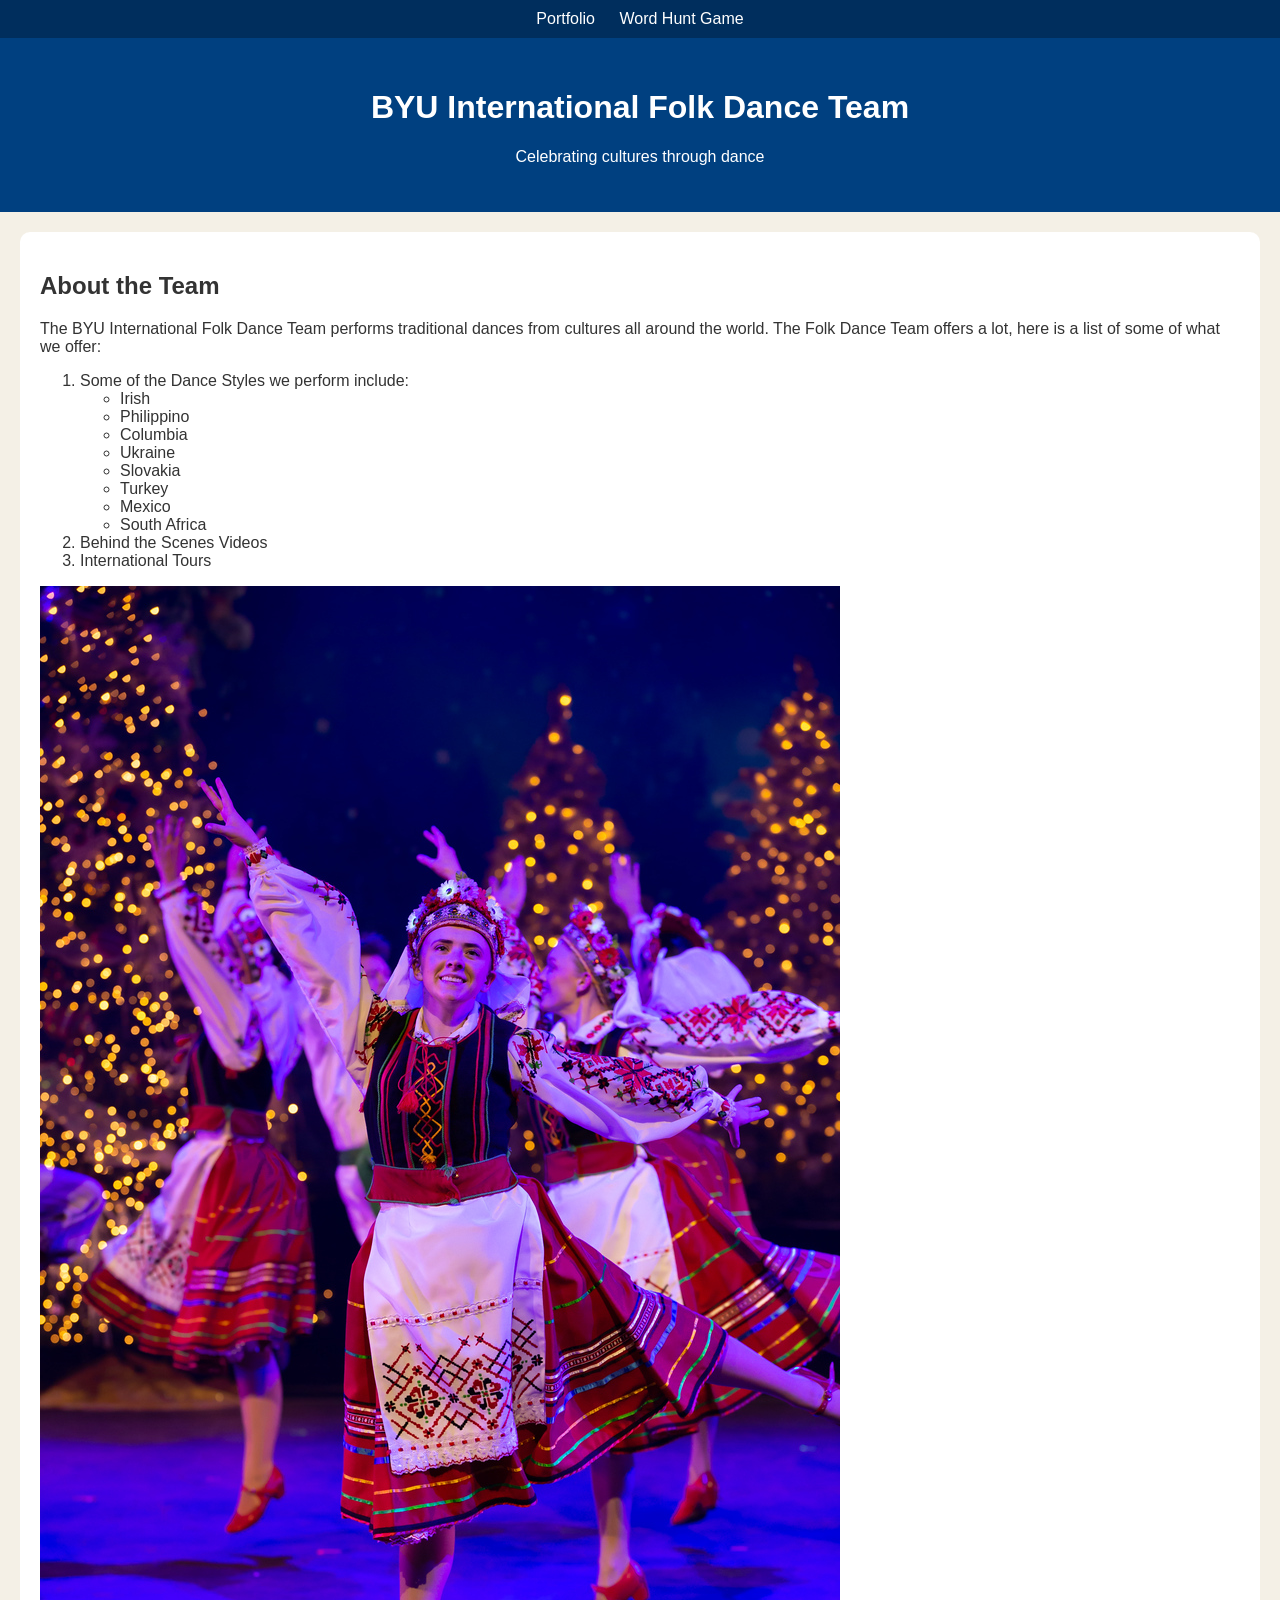
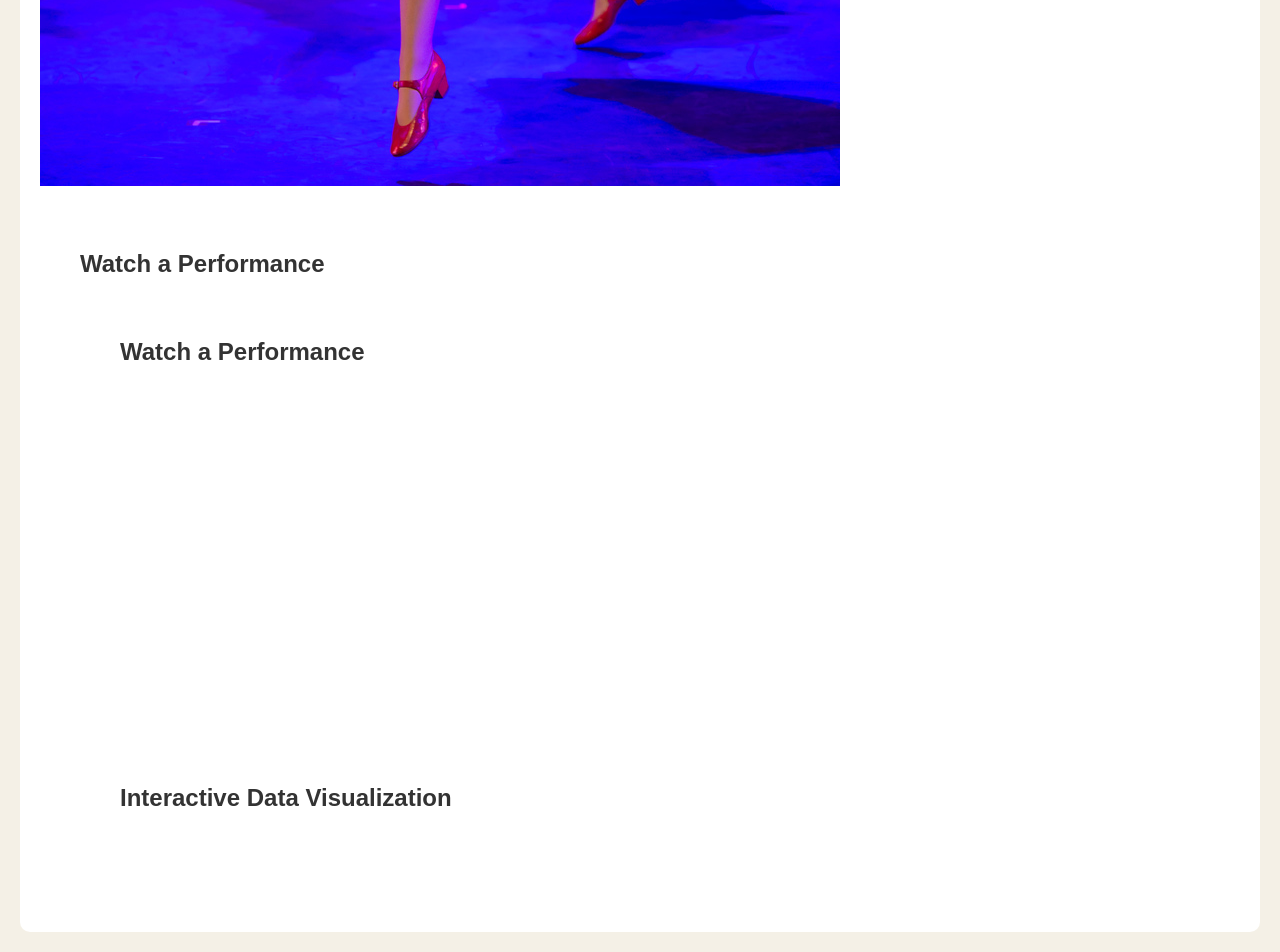
<file: scratch.html>
<!DOCTYPE html>
<html lang="en">
<head>
  <meta charset="UTF-8">
  <title>BYU Folk Dance Team</title>
  <link rel="stylesheet" href="scratch.css">
</head>

<body>

  <!-- NAVIGATION (on-page anchor) -->
  <div class="nav">
  <a href="index.html">Portfolio</a>
  <a href="wordhunt.html">Word Hunt Game</a>
</div>

  <!-- HEADER -->
  <div class="header">
    <h1>BYU International Folk Dance Team</h1>
    <p>Celebrating cultures through dance</p>
  </div>

  <!-- ABOUT SECTION -->
  <div class="section" id="about">
    <h2>About the Team</h2>
    <p>
      The BYU International Folk Dance Team performs traditional dances from cultures all around the world. The Folk Dance Team offers a lot, here is a list of some of what we offer:
    </p>

    <!-- ORDERED LIST with UNORDERED inside -->
    <ol>
      <li>Some of the Dance Styles we perform include:
        <ul>
          <li>Irish</li>
          <li>Philippino</li>
          <li>Columbia</li>
          <li>Ukraine</li>
          <li>Slovakia</li>
          <li>Turkey</li>
          <li>Mexico</li>
          <li>South Africa</li>
        </ul>
      </li>
      <li>Behind the Scenes Videos</li>
      <li>International Tours</li>
    </ol>

    <!-- IMAGE (not Bootstrap) -->
    <img src="assets/img/portfolio/caw2024.JPG"
  </div>

  <!-- MEDIA SECTION -->
  <div class="section" id="media">
    <h2>Watch a Performance</h2>

    <!-- YOUTUBE EMBED -->
    <div class="section" id="media">
  <h2>Watch a Performance</h2>

  <div class="video-container">
    <iframe width="560" height="315"
      src="https://www.youtube.com/embed/c6TqKipu2go"
      title="BYU Folk Dance Performance"
      frameborder="0"
      allow="accelerometer; autoplay; clipboard-write; encrypted-media; gyroscope; picture-in-picture"
      allowfullscreen>
    </iframe>
  </div>
</div>

  <!-- TABLEAU SECTION -->
  <div class="section" id="data">
    <h2>Interactive Data Visualization</h2>

    <!-- TABLEAU EMBED -->
    <div class='tableauPlaceholder' id='viz1776796127838' style='position: relative'><noscript><a href='#'><img alt='Global Map of Culture Types ' src='https:&#47;&#47;public.tableau.com&#47;static&#47;images&#47;W9&#47;W9MY63X4X&#47;1_rss.png' style='border: none' /></a></noscript><object class='tableauViz'  style='display:none;'><param name='host_url' value='https%3A%2F%2Fpublic.tableau.com%2F' /> <param name='embed_code_version' value='3' /> <param name='path' value='shared&#47;W9MY63X4X' /> <param name='toolbar' value='yes' /><param name='static_image' value='https:&#47;&#47;public.tableau.com&#47;static&#47;images&#47;W9&#47;W9MY63X4X&#47;1.png' /> <param name='animate_transition' value='yes' /><param name='display_static_image' value='yes' /><param name='display_spinner' value='yes' /><param name='display_overlay' value='yes' /><param name='display_count' value='yes' /><param name='language' value='en-US' /></object></div>                <script type='text/javascript'>                    var divElement = document.getElementById('viz1776796127838');                    var vizElement = divElement.getElementsByTagName('object')[0];                    vizElement.style.width='100%';vizElement.style.height=(divElement.offsetWidth*0.75)+'px';                    var scriptElement = document.createElement('script');                    scriptElement.src = 'https://public.tableau.com/javascripts/api/viz_v1.js';                    vizElement.parentNode.insertBefore(scriptElement, vizElement);                </script>

    <script type='text/javascript'>
      var divElement = document.getElementById('viz168');
      var vizElement = divElement.getElementsByTagName('object')[0];
      var scriptElement = document.createElement('script');
      scriptElement.src = 'https://public.tableau.com/javascripts/api/viz_v1.js';
      vizElement.parentNode.insertBefore(scriptElement, vizElement);
    </script>

  </div>

</body>
</html>
</file>
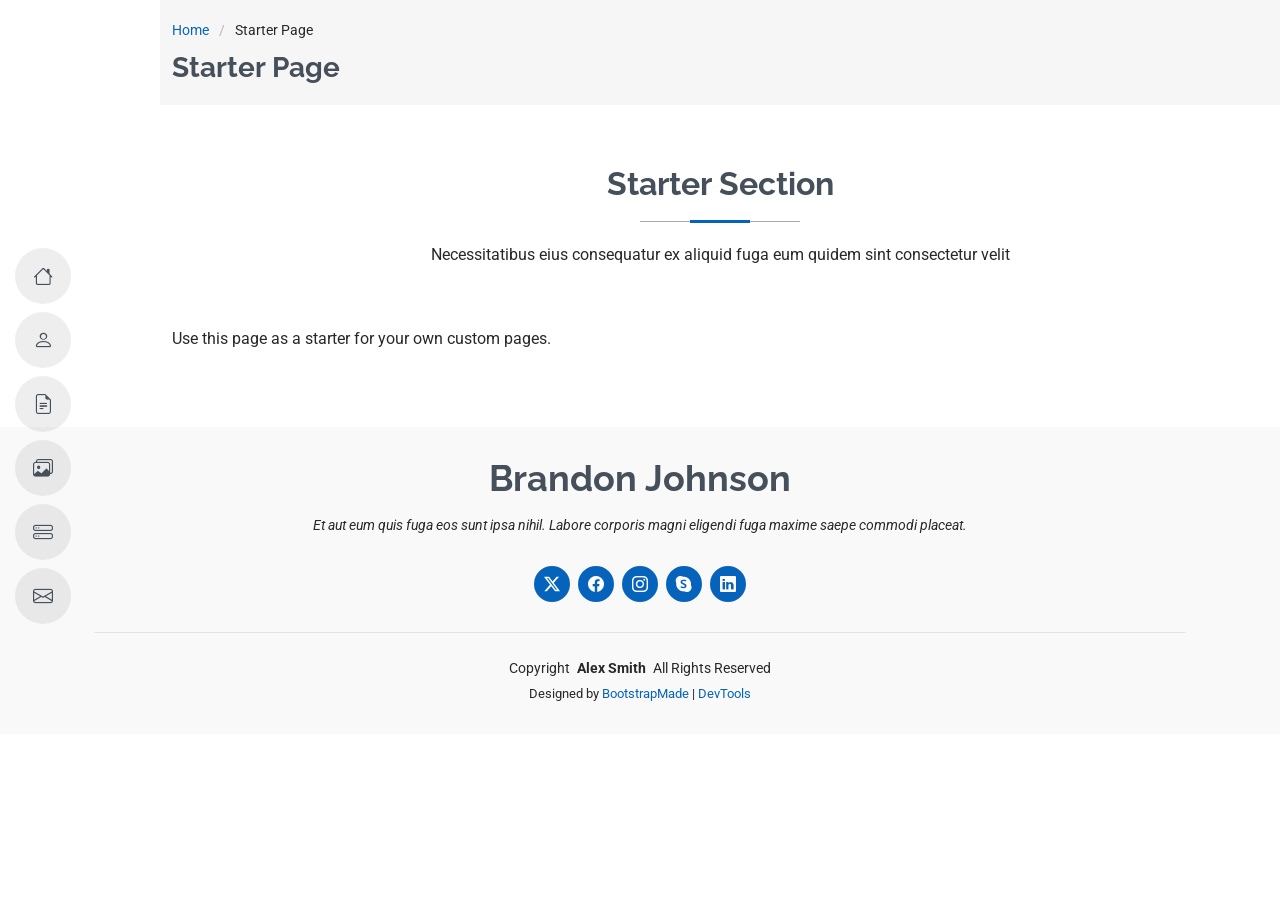
<file: starter-page.html>
<!DOCTYPE html>
<html lang="en">

<head>
  <meta charset="utf-8">
  <meta content="width=device-width, initial-scale=1.0" name="viewport">
  <title>Starter Page - MyResume Bootstrap Template</title>
  <meta content="" name="description">
  <meta content="" name="keywords">

  <!-- Favicons -->
  <link href="assets/img/favicon.png" rel="icon">
  <link href="assets/img/apple-touch-icon.png" rel="apple-touch-icon">

  <!-- Fonts -->
  <link href="https://fonts.googleapis.com" rel="preconnect">
  <link href="https://fonts.gstatic.com" rel="preconnect" crossorigin>
  <link href="https://fonts.googleapis.com/css2?family=Roboto:ital,wght@0,100;0,300;0,400;0,500;0,700;0,900;1,100;1,300;1,400;1,500;1,700;1,900&family=Poppins:ital,wght@0,100;0,200;0,300;0,400;0,500;0,600;0,700;0,800;0,900;1,100;1,200;1,300;1,400;1,500;1,600;1,700;1,800;1,900&family=Raleway:ital,wght@0,100;0,200;0,300;0,400;0,500;0,600;0,700;0,800;0,900;1,100;1,200;1,300;1,400;1,500;1,600;1,700;1,800;1,900&display=swap" rel="stylesheet">

  <!-- Vendor CSS Files -->
  <link href="assets/vendor/bootstrap/css/bootstrap.min.css" rel="stylesheet">
  <link href="assets/vendor/bootstrap-icons/bootstrap-icons.css" rel="stylesheet">
  <link href="assets/vendor/aos/aos.css" rel="stylesheet">
  <link href="assets/vendor/glightbox/css/glightbox.min.css" rel="stylesheet">
  <link href="assets/vendor/swiper/swiper-bundle.min.css" rel="stylesheet">

  <!-- Main CSS File -->
  <link href="assets/css/main.css" rel="stylesheet">

  <!-- =======================================================
  * Template Name: MyResume
  * Template URL: https://bootstrapmade.com/free-html-bootstrap-template-my-resume/
  * Updated: Jun 29 2024 with Bootstrap v5.3.3
  * Author: BootstrapMade.com
  * License: https://bootstrapmade.com/license/
  ======================================================== -->
</head>

<body class="starter-page-page">

  <header id="header" class="header d-flex flex-column justify-content-center">

    <i class="header-toggle d-xl-none bi bi-list"></i>

    <nav id="navmenu" class="navmenu">
      <ul>
        <li><a href="#hero"><i class="bi bi-house navicon"></i><span>Home</span></a></li>
        <li><a href="#about"><i class="bi bi-person navicon"></i><span>About</span></a></li>
        <li><a href="#resume"><i class="bi bi-file-earmark-text navicon"></i><span>Resume</span></a></li>
        <li><a href="#portfolio"><i class="bi bi-images navicon"></i><span>Portfolio</span></a></li>
        <li><a href="#services"><i class="bi bi-hdd-stack navicon"></i><span>Services</span></a></li>
        <li><a href="#contact"><i class="bi bi-envelope navicon"></i><span>Contact</span></a></li>
      </ul>
    </nav>

  </header>

  <main class="main">

    <!-- Page Title -->
    <div class="page-title" data-aos="fade">
      <div class="container">
        <nav class="breadcrumbs">
          <ol>
            <li><a href="index.html">Home</a></li>
            <li class="current">Starter Page</li>
          </ol>
        </nav>
        <h1>Starter Page</h1>
      </div>
    </div><!-- End Page Title -->

    <!-- Starter Section Section -->
    <section id="starter-section" class="starter-section section">

      <!-- Section Title -->
      <div class="container section-title" data-aos="fade-up">
        <h2>Starter Section</h2>
        <p>Necessitatibus eius consequatur ex aliquid fuga eum quidem sint consectetur velit</p>
      </div><!-- End Section Title -->

      <div class="container" data-aos="fade-up">
        <p>Use this page as a starter for your own custom pages.</p>
      </div>

    </section><!-- /Starter Section Section -->

  </main>

  <footer id="footer" class="footer position-relative light-background">
    <div class="container">
      <h3 class="sitename">Brandon Johnson</h3>
      <p>Et aut eum quis fuga eos sunt ipsa nihil. Labore corporis magni eligendi fuga maxime saepe commodi placeat.</p>
      <div class="social-links d-flex justify-content-center">
        <a href=""><i class="bi bi-twitter-x"></i></a>
        <a href=""><i class="bi bi-facebook"></i></a>
        <a href=""><i class="bi bi-instagram"></i></a>
        <a href=""><i class="bi bi-skype"></i></a>
        <a href=""><i class="bi bi-linkedin"></i></a>
      </div>
      <div class="container">
        <div class="copyright">
          <span>Copyright</span> <strong class="px-1 sitename">Alex Smith</strong> <span>All Rights Reserved</span>
        </div>
        <div class="credits">
          <!-- All the links in the footer should remain intact. -->
          <!-- You can delete the links only if you've purchased the pro version. -->
          <!-- Licensing information: https://bootstrapmade.com/license/ -->
          <!-- Purchase the pro version with working PHP/AJAX contact form: [buy-url] -->
          Designed by <a href="https://bootstrapmade.com/">BootstrapMade</a> | <a href="https://bootstrapmade.com/tools/">DevTools</a>
        </div>
      </div>
    </div>
  </footer>

  <!-- Scroll Top -->
  <a href="#" id="scroll-top" class="scroll-top d-flex align-items-center justify-content-center"><i class="bi bi-arrow-up-short"></i></a>

  <!-- Preloader -->
  <div id="preloader"></div>

  <!-- Vendor JS Files -->
  <script src="assets/vendor/bootstrap/js/bootstrap.bundle.min.js"></script>
  <script src="assets/vendor/php-email-form/validate.js"></script>
  <script src="assets/vendor/aos/aos.js"></script>
  <script src="assets/vendor/typed.js/typed.umd.js"></script>
  <script src="assets/vendor/purecounter/purecounter_vanilla.js"></script>
  <script src="assets/vendor/waypoints/noframework.waypoints.js"></script>
  <script src="assets/vendor/glightbox/js/glightbox.min.js"></script>
  <script src="assets/vendor/imagesloaded/imagesloaded.pkgd.min.js"></script>
  <script src="assets/vendor/isotope-layout/isotope.pkgd.min.js"></script>
  <script src="assets/vendor/swiper/swiper-bundle.min.js"></script>

  <!-- Main JS File -->
  <script src="assets/js/main.js"></script>

</body>

</html>
</file>
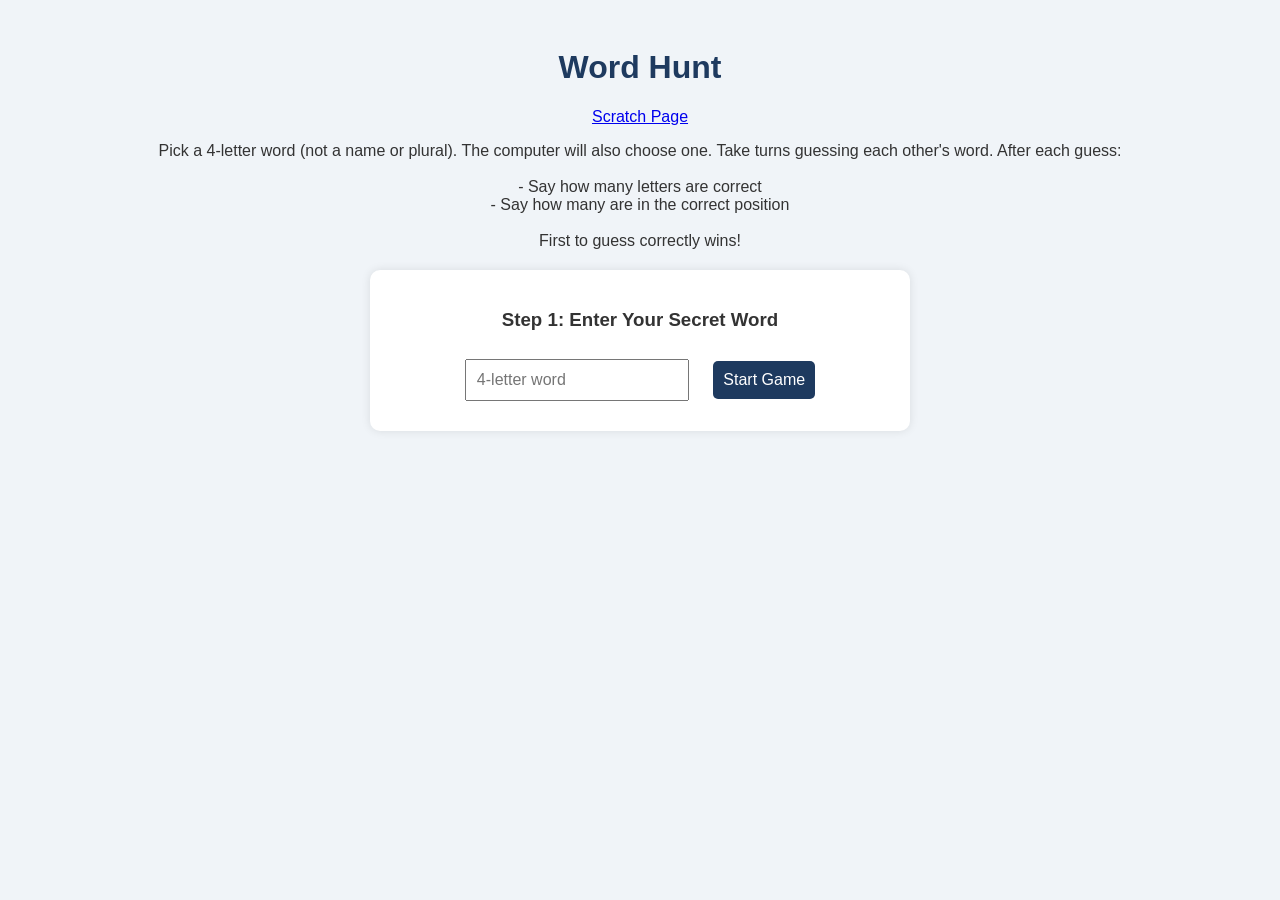
<file: wordhunt.html>
<!DOCTYPE html>
<html lang="en">
<head>
<meta charset="UTF-8">
<title>Word Hunt</title>

<style>
  body {
    font-family: Arial, sans-serif;
    background-color: #f0f4f8;
    color: #333;
    text-align: center;
    padding: 20px;
  }

  h1 {
    color: #1e3a5f;
  }

  .game-box {
    background: white;
    padding: 20px;
    margin: 20px auto;
    max-width: 500px;
    border-radius: 10px;
    box-shadow: 0 0 10px rgba(0,0,0,0.1);
  }

  input, button {
    padding: 10px;
    margin: 10px;
    font-size: 16px;
  }

  button {
    background-color: #1e3a5f;
    color: white;
    border: none;
    border-radius: 5px;
    cursor: pointer;
  }

  button:hover {
    background-color: #16324a;
  }

  .log {
    text-align: left;
    max-height: 200px;
    overflow-y: auto;
    margin-top: 15px;
    border-top: 1px solid #ccc;
    padding-top: 10px;
  }
</style>

</head>
<body>

<h1>Word Hunt</h1>

<div class="nav">
  <a href="scratch.html">Scratch Page</a>
</div>

<p>
Pick a 4-letter word (not a name or plural). The computer will also choose one.
Take turns guessing each other's word. After each guess:
<br><br>
- Say how many letters are correct  
<br>
- Say how many are in the correct position  
<br><br>
First to guess correctly wins!
</p>

<div class="game-box">

  <h3>Step 1: Enter Your Secret Word</h3>
  <input id="userWord" maxlength="4" placeholder="4-letter word">
  <button onclick="startGame()">Start Game</button>

  <div id="gameArea" style="display:none;">

    <h3>Your Guess</h3>
    <input id="userGuess" maxlength="4" placeholder="Enter guess">
    <button onclick="submitUserGuess()">Guess</button>

    <h3>Computer Guess</h3>
    <p id="compGuessDisplay"></p>

    <p>Tell the computer:</p>
    <input id="correctLetters" type="number" placeholder="Correct letters">
    <input id="correctPlace" type="number" placeholder="Correct position">
    <button onclick="submitFeedback()">Submit Feedback</button>

    <div class="log" id="log"></div>

  </div>

</div>

<script>

// simple word list
const words = ["game","play","word","hunt","code","blue","tree","rock","fire","wind","star"];

let userWord = "";
let compWord = "";
let currentCompGuess = "";

// start game
function startGame() {
  userWord = document.getElementById("userWord").value.toLowerCase();

  if (userWord.length !== 4) {
    alert("Please enter a 4-letter word.");
    return;
  }

  compWord = words[Math.floor(Math.random() * words.length)];

  document.getElementById("gameArea").style.display = "block";
  log("Game started!");
  compTurn();
}

// user guess
function submitUserGuess() {
  const guess = document.getElementById("userGuess").value.toLowerCase();

  if (guess.length !== 4) {
    alert("Enter a 4-letter guess.");
    return;
  }

  const result = evaluateGuess(guess, compWord);

  log(`You guessed "${guess}" → ${result.correct} correct, ${result.position} in correct place`);

  if (result.position === 4) {
    log("🎉 You win!");
    return;
  }

  compTurn();
}

// computer turn
function compTurn() {
  currentCompGuess = words[Math.floor(Math.random() * words.length)];
  document.getElementById("compGuessDisplay").innerText = currentCompGuess;
}

// user gives feedback
function submitFeedback() {
  const correct = document.getElementById("correctLetters").value;
  const position = document.getElementById("correctPlace").value;

  log(`Computer guessed "${currentCompGuess}" → ${correct} correct, ${position} in correct place`);

  if (parseInt(position) === 4) {
    log("💻 Computer wins!");
  }
}

// evaluate guess
function evaluateGuess(guess, target) {
  let correct = 0;
  let position = 0;

  for (let i = 0; i < 4; i++) {
    if (guess[i] === target[i]) {
      position++;
    }
    if (target.includes(guess[i])) {
      correct++;
    }
  }

  return { correct, position };
}

// log messages
function log(message) {
  const logDiv = document.getElementById("log");
  logDiv.innerHTML += `<p>${message}</p>`;
  logDiv.scrollTop = logDiv.scrollHeight;
}

</script>

</body>
</html>
</file>
<file: scratch.css>
/* Background */
body {
  background-color: #f4f0e6;
  font-family: Arial, sans-serif;
  color: #333;
  margin: 0;
}

/* Navigation */
.nav {
  background-color: #002e5d;
  padding: 10px;
  text-align: center;
}

.nav a {
  color: white;
  text-decoration: none;
  margin: 0 10px;
}

/* Header */
.header {
  text-align: center;
  background-color: #004080;
  color: white;
  padding: 30px;
}

/* Sections */
.section {
  padding: 20px;
  margin: 20px;
  background-color: white;
  border-radius: 10px;
}

/* Image styling */
.image {
  width: 75%;
  max-width: 300px;
  display: block;
  margin-top: 15px;
}

/* Video container */
.video-container {
  text-align: left;
}

/* Tableau container */
.tableauPlaceholder {
  margin-top: 20px;
  text-align: center;
}
</file>
<file: assets/css/main.css>
/**
* Template Name: MyResume
* Template URL: https://bootstrapmade.com/free-html-bootstrap-template-my-resume/
* Updated: Jun 29 2024 with Bootstrap v5.3.3
* Author: BootstrapMade.com
* License: https://bootstrapmade.com/license/
*/

/*--------------------------------------------------------------
# Font & Color Variables
# Help: https://bootstrapmade.com/color-system/
--------------------------------------------------------------*/
/* Fonts */
:root {
  --default-font: "Roboto",  system-ui, -apple-system, "Segoe UI", Roboto, "Helvetica Neue", Arial, "Noto Sans", "Liberation Sans", sans-serif, "Apple Color Emoji", "Segoe UI Emoji", "Segoe UI Symbol", "Noto Color Emoji";
  --heading-font: "Raleway",  sans-serif;
  --nav-font: "Poppins",  sans-serif;
}

/* Global Colors - The following color variables are used throughout the website. Updating them here will change the color scheme of the entire website */
:root { 
  --background-color: #ffffff; /* Background color for the entire website, including individual sections */
  --default-color: #272829; /* Default color used for the majority of the text content across the entire website */
  --heading-color: #45505b; /* Color for headings, subheadings and title throughout the website */
  --accent-color: #0563bb; /* Accent color that represents your brand on the website. It's used for buttons, links, and other elements that need to stand out */
  --surface-color: #ffffff; /* The surface color is used as a background of boxed elements within sections, such as cards, icon boxes, or other elements that require a visual separation from the global background. */
  --contrast-color: #ffffff; /* Contrast color for text, ensuring readability against backgrounds of accent, heading, or default colors. */
}

/* Nav Menu Colors - The following color variables are used specifically for the navigation menu. They are separate from the global colors to allow for more customization options */
:root {
  --nav-color: #45505b;  /* The default color of the main navmenu links */
  --nav-hover-color: #0563bb; /* Applied to main navmenu links when they are hovered over or active */
  --nav-mobile-background-color: #ffffff; /* Used as the background color for mobile navigation menu */
  --nav-dropdown-background-color: #ffffff; /* Used as the background color for dropdown items that appear when hovering over primary navigation items */
  --nav-dropdown-color: #212529; /* Used for navigation links of the dropdown items in the navigation menu. */
  --nav-dropdown-hover-color: #0563bb; /* Similar to --nav-hover-color, this color is applied to dropdown navigation links when they are hovered over. */
}

/* Color Presets - These classes override global colors when applied to any section or element, providing reuse of the sam color scheme. */

.light-background {
  --background-color: #f9f9f9;
  --surface-color: #ffffff;
}

.dark-background {
  --background-color: #060606;
  --default-color: #ffffff;
  --heading-color: #ffffff;
  --surface-color: #252525;
  --contrast-color: #ffffff;
}

/* Smooth scroll */
:root {
  scroll-behavior: smooth;
}

/*--------------------------------------------------------------
# General Styling & Shared Classes
--------------------------------------------------------------*/
body {
  color: var(--default-color);
  background-color: var(--background-color);
  font-family: var(--default-font);
}

a {
  color: var(--accent-color);
  text-decoration: none;
  transition: 0.3s;
}

a:hover {
  color: color-mix(in srgb, var(--accent-color), transparent 25%);
  text-decoration: none;
}

h1,
h2,
h3,
h4,
h5,
h6 {
  color: var(--heading-color);
  font-family: var(--heading-font);
}

/* PHP Email Form Messages
------------------------------*/
.php-email-form .error-message {
  display: none;
  background: #df1529;
  color: #ffffff;
  text-align: left;
  padding: 15px;
  margin-bottom: 24px;
  font-weight: 600;
}

.php-email-form .sent-message {
  display: none;
  color: #ffffff;
  background: #059652;
  text-align: center;
  padding: 15px;
  margin-bottom: 24px;
  font-weight: 600;
}

.php-email-form .loading {
  display: none;
  background: var(--surface-color);
  text-align: center;
  padding: 15px;
  margin-bottom: 24px;
}

.php-email-form .loading:before {
  content: "";
  display: inline-block;
  border-radius: 50%;
  width: 24px;
  height: 24px;
  margin: 0 10px -6px 0;
  border: 3px solid var(--accent-color);
  border-top-color: var(--surface-color);
  animation: php-email-form-loading 1s linear infinite;
}

@keyframes php-email-form-loading {
  0% {
    transform: rotate(0deg);
  }

  100% {
    transform: rotate(360deg);
  }
}

/*--------------------------------------------------------------
# Global Header
--------------------------------------------------------------*/
.header {
  color: var(--default-color);
  position: fixed;
  top: 0;
  left: 0;
  bottom: 0;
  padding: 0 15px;
  transition: all ease-in-out 0.3s;
  overflow-y: auto;
  z-index: 997;
  min-width: 200px;
}

@media (max-width: 1199px) {
  .header {
    background-color: var(--background-color);
    border-right: 1px solid color-mix(in srgb, var(--default-color), transparent 90%);
    width: 300px;
    left: -100%;
  }
}

@media (min-width: 1200px) and (max-width: 1600px) {
  .header~main {
    margin-left: 160px;
  }

  .header~main .hero {
    margin-left: -160px;
    width: 100vw;
  }
}

.header.header-show {
  left: 0;
}

.header .header-toggle {
  color: var(--contrast-color);
  background-color: var(--accent-color);
  font-size: 22px;
  display: flex;
  align-items: center;
  justify-content: center;
  width: 40px;
  height: 40px;
  border-radius: 50%;
  cursor: pointer;
  position: fixed;
  top: 15px;
  right: 15px;
  z-index: 9999;
  transition: background-color 0.3s;
}

.header .header-toggle:hover {
  color: var(--contrast-color);
  background-color: color-mix(in srgb, var(--accent-color) 90%, white 15%);
}

/*--------------------------------------------------------------
# Navigation Menu
--------------------------------------------------------------*/
.navmenu {
  padding: 0;
  z-index: 9997;
}

.navmenu ul {
  list-style: none;
  padding: 0 0 20px 0;
  margin: 0;
  width: 140px;
}

.navmenu a,
.navmenu a:focus {
  color: var(--nav-color);
  font-family: var(--nav-font);
  display: flex;
  align-items: center;
  padding: 10px 18px;
  margin-bottom: 8px;
  font-size: 15px;
  border-radius: 50px;
  background: color-mix(in srgb, var(--default-color), transparent 92%);
  height: 56px;
  width: 100%;
  overflow: hidden;
  transition: 0.3s;
}

.navmenu a i,
.navmenu a:focus i {
  font-size: 20px;
}

.navmenu a span,
.navmenu a:focus span {
  padding: 0 5px 0 7px;
}

@media (min-width: 992px) {

  .navmenu a,
  .navmenu a:focus {
    max-width: 56px;
  }

  .navmenu a span,
  .navmenu a:focus span {
    display: none;
  }
}

.navmenu a:hover,
.navmenu .active,
.navmenu .active:focus,
.navmenu li:hover>a {
  color: var(--contrast-color);
  background: var(--nav-hover-color);
}

.navmenu a:hover,
.navmenu li:hover>a {
  max-width: 100%;
  color: var(--contrast-color);
}

.navmenu a:hover span,
.navmenu li:hover>a span {
  display: block;
}

/*--------------------------------------------------------------
# Global Footer
--------------------------------------------------------------*/
.footer {
  color: var(--default-color);
  background-color: var(--background-color);
  font-size: 14px;
  text-align: center;
  padding: 30px 0;
  position: relative;
}

.footer h3 {
  font-size: 36px;
  font-weight: 700;
  position: relative;
  padding: 0;
  margin: 0 0 15px 0;
}

.footer p {
  font-size: 15;
  font-style: italic;
  padding: 0;
  margin: 0 0 30px 0;
}

.footer .social-links {
  margin: 0 0 30px 0;
}

.footer .social-links a {
  font-size: 16px;
  display: flex;
  align-items: center;
  justify-content: center;
  background: var(--accent-color);
  color: var(--contrast-color);
  line-height: 1;
  margin: 0 4px;
  border-radius: 50%;
  text-align: center;
  width: 36px;
  height: 36px;
  transition: 0.3s;
}

.footer .social-links a:hover {
  background: color-mix(in srgb, var(--accent-color), transparent 20%);
  text-decoration: none;
}

.footer .copyright {
  padding-top: 25px;
  border-top: 1px solid color-mix(in srgb, var(--default-color), transparent 90%);
}

.footer .credits {
  font-size: 13px;
  padding-top: 5px;
}

/*--------------------------------------------------------------
# Preloader
--------------------------------------------------------------*/
#preloader {
  position: fixed;
  inset: 0;
  z-index: 999999;
  overflow: hidden;
  background: var(--background-color);
  transition: all 0.6s ease-out;
}

#preloader:before {
  content: "";
  position: fixed;
  top: calc(50% - 30px);
  left: calc(50% - 30px);
  border: 6px solid #ffffff;
  border-color: var(--accent-color) transparent var(--accent-color) transparent;
  border-radius: 50%;
  width: 60px;
  height: 60px;
  animation: animate-preloader 1.5s linear infinite;
}

@keyframes animate-preloader {
  0% {
    transform: rotate(0deg);
  }

  100% {
    transform: rotate(360deg);
  }
}

/*--------------------------------------------------------------
# Scroll Top Button
--------------------------------------------------------------*/
.scroll-top {
  position: fixed;
  visibility: hidden;
  opacity: 0;
  right: 15px;
  bottom: -15px;
  z-index: 99999;
  background-color: var(--accent-color);
  width: 44px;
  height: 44px;
  border-radius: 50px;
  transition: all 0.4s;
}

.scroll-top i {
  font-size: 24px;
  color: var(--contrast-color);
  line-height: 0;
}

.scroll-top:hover {
  background-color: color-mix(in srgb, var(--accent-color), transparent 20%);
  color: var(--contrast-color);
}

.scroll-top.active {
  visibility: visible;
  opacity: 1;
  bottom: 15px;
}

/*--------------------------------------------------------------
# Disable aos animation delay on mobile devices
--------------------------------------------------------------*/
@media screen and (max-width: 768px) {
  [data-aos-delay] {
    transition-delay: 0 !important;
  }
}

/*--------------------------------------------------------------
# Global Page Titles & Breadcrumbs
--------------------------------------------------------------*/
.page-title {
  --background-color: color-mix(in srgb, var(--default-color), transparent 96%);
  color: var(--default-color);
  background-color: var(--background-color);
  padding: 20px 0;
  position: relative;
}

.page-title h1 {
  font-size: 28px;
  font-weight: 700;
  margin: 0;
}

.page-title .breadcrumbs ol {
  display: flex;
  flex-wrap: wrap;
  list-style: none;
  padding: 0 0 10px 0;
  margin: 0;
  font-size: 14px;
  font-weight: 400;
}

.page-title .breadcrumbs ol li+li {
  padding-left: 10px;
}

.page-title .breadcrumbs ol li+li::before {
  content: "/";
  display: inline-block;
  padding-right: 10px;
  color: color-mix(in srgb, var(--default-color), transparent 70%);
}

/*--------------------------------------------------------------
# Global Sections
--------------------------------------------------------------*/
section,
.section {
  color: var(--default-color);
  background-color: var(--background-color);
  padding: 60px 0;
  overflow: clip;
}

/*--------------------------------------------------------------
# Global Section Titles
--------------------------------------------------------------*/
.section-title {
  text-align: center;
  padding-bottom: 60px;
  position: relative;
}

.section-title h2 {
  font-size: 32px;
  font-weight: 700;
  margin-bottom: 20px;
  padding-bottom: 20px;
  position: relative;
}

.section-title h2:before {
  content: "";
  position: absolute;
  display: block;
  width: 160px;
  height: 1px;
  background: color-mix(in srgb, var(--default-color), transparent 60%);
  left: 0;
  right: 0;
  bottom: 1px;
  margin: auto;
}

.section-title h2::after {
  content: "";
  position: absolute;
  display: block;
  width: 60px;
  height: 3px;
  background: var(--accent-color);
  left: 0;
  right: 0;
  bottom: 0;
  margin: auto;
}

.section-title p {
  margin-bottom: 0;
}

/*--------------------------------------------------------------
# Hero Section
--------------------------------------------------------------*/
.hero {
  width: 100%;
  min-height: 100vh;
  position: relative;
  padding: 80px 0;
  display: flex;
  align-items: center;
  justify-content: center;
}

.hero img {
  position: absolute;
  inset: 0;
  display: block;
  width: 100%;
  height: 100%;
  object-fit: cover;
  z-index: 1;
}

.hero:before {
  content: "";
  background: color-mix(in srgb, var(--background-color), transparent 30%);
  position: absolute;
  inset: 0;
  z-index: 2;
}

.hero .container {
  position: relative;
  z-index: 3;
}

.hero h2 {
  margin: 0;
  font-size: 64px;
  font-weight: 700;
}

.hero p {
  margin: 5px 0 0 0;
  font-size: 26px;
}

.hero p span {
  letter-spacing: 1px;
  border-bottom: 2px solid var(--accent-color);
}

.hero .social-links {
  margin-top: 25px;
}

.hero .social-links a {
  font-size: 20px;
  display: inline-block;
  color: color-mix(in srgb, var(--default-color), transparent 30%);
  line-height: 1;
  margin-right: 20px;
  transition: 0.3s;
}

.hero .social-links a:hover {
  color: var(--accent-color);
}

@media (max-width: 768px) {
  .hero h2 {
    font-size: 32px;
  }

  .hero p {
    font-size: 20px;
  }
}

/*--------------------------------------------------------------
# About Section
--------------------------------------------------------------*/
.about .content h2 {
  font-weight: 700;
  font-size: 24px;
}

.about .content ul {
  list-style: none;
  padding: 0;
}

.about .content ul li {
  margin-bottom: 20px;
  display: flex;
  align-items: center;
}

.about .content ul strong {
  margin-right: 10px;
}

.about .content ul i {
  font-size: 16px;
  margin-right: 5px;
  color: var(--accent-color);
  line-height: 0;
}

/*--------------------------------------------------------------
# Stats Section
--------------------------------------------------------------*/
.stats i {
  background-color: var(--accent-color);
  color: var(--contrast-color);
  width: 54px;
  height: 54px;
  font-size: 24px;
  border-radius: 50px;
  display: inline-flex;
  align-items: center;
  justify-content: center;
  position: relative;
  z-index: 1;
}

.stats .stats-item {
  margin-top: 10px;
  width: 100%;
  position: relative;
  text-align: center;
  z-index: 0;
}

.stats .stats-item span {
  font-size: 36px;
  display: block;
  font-weight: 700;
  color: color-mix(in srgb, var(--default-color), transparent 20%);
}

.stats .stats-item p {
  padding: 0;
  margin: 0;
  color: color-mix(in srgb, var(--default-color), transparent 50%);
  font-size: 16px;
}

/*--------------------------------------------------------------
# Skills Section
--------------------------------------------------------------*/
.skills .progress {
  height: 60px;
  display: block;
  background: none;
  border-radius: 0;
}

.skills .progress .skill {
  color: var(--heading-color);
  padding: 0;
  margin: 0 0 6px 0;
  text-transform: uppercase;
  display: block;
  font-weight: 600;
  font-family: var(--heading-font);
}

.skills .progress .skill .val {
  float: right;
  font-style: normal;
}

.skills .progress-bar-wrap {
  background: color-mix(in srgb, var(--default-color), transparent 90%);
  height: 10px;
}

.skills .progress-bar {
  width: 1px;
  height: 10px;
  transition: 0.9s;
  background-color: var(--accent-color);
}

/*--------------------------------------------------------------
# Resume Section
--------------------------------------------------------------*/
.resume .resume-title {
  color: var(--heading-color);
  font-size: 26px;
  font-weight: 700;
  margin-top: 20px;
  margin-bottom: 20px;
}

.resume .resume-item {
  padding: 0 0 20px 20px;
  margin-top: -2px;
  border-left: 2px solid var(--accent-color);
  position: relative;
}

.resume .resume-item h4 {
  line-height: 18px;
  font-size: 18px;
  font-weight: 600;
  text-transform: uppercase;
  color: color-mix(in srgb, var(--default-color), transparent 20%);
  margin-bottom: 10px;
}

.resume .resume-item h5 {
  font-size: 16px;
  padding: 5px 15px;
  display: inline-block;
  font-weight: 600;
  margin-bottom: 10px;
}

.resume .resume-item ul {
  padding-left: 20px;
}

.resume .resume-item ul li {
  padding-bottom: 10px;
}

.resume .resume-item:last-child {
  padding-bottom: 0;
}

.resume .resume-item::before {
  content: "";
  position: absolute;
  width: 16px;
  height: 16px;
  border-radius: 50px;
  left: -9px;
  top: 0;
  background: var(--background-color);
  border: 2px solid var(--accent-color);
}

/*--------------------------------------------------------------
# Portfolio Section
--------------------------------------------------------------*/
.portfolio .portfolio-filters {
  padding: 0;
  margin: 0 auto 20px auto;
  list-style: none;
  text-align: center;
}

.portfolio .portfolio-filters li {
  cursor: pointer;
  display: inline-block;
  padding: 8px 20px 10px 20px;
  margin: 0;
  font-size: 15px;
  font-weight: 500;
  line-height: 1;
  margin-bottom: 5px;
  border-radius: 50px;
  transition: all 0.3s ease-in-out;
  font-family: var(--heading-font);
}

.portfolio .portfolio-filters li:hover,
.portfolio .portfolio-filters li.filter-active {
  color: var(--contrast-color);
  background-color: var(--accent-color);
}

.portfolio .portfolio-filters li:first-child {
  margin-left: 0;
}

.portfolio .portfolio-filters li:last-child {
  margin-right: 0;
}

@media (max-width: 575px) {
  .portfolio .portfolio-filters li {
    font-size: 14px;
    margin: 0 0 10px 0;
  }
}

.portfolio .portfolio-item {
  position: relative;
  overflow: hidden;
}

.portfolio .portfolio-item .portfolio-info {
  opacity: 0;
  position: absolute;
  left: 12px;
  right: 12px;
  bottom: -100%;
  z-index: 3;
  transition: all ease-in-out 0.5s;
  background: color-mix(in srgb, var(--background-color), transparent 10%);
  padding: 15px;
}

.portfolio .portfolio-item .portfolio-info h4 {
  font-size: 18px;
  font-weight: 600;
  padding-right: 50px;
}

.portfolio .portfolio-item .portfolio-info p {
  color: color-mix(in srgb, var(--default-color), transparent 30%);
  font-size: 14px;
  margin-bottom: 0;
  padding-right: 50px;
}

.portfolio .portfolio-item .portfolio-info .preview-link,
.portfolio .portfolio-item .portfolio-info .details-link {
  position: absolute;
  right: 50px;
  font-size: 24px;
  top: calc(50% - 14px);
  color: color-mix(in srgb, var(--default-color), transparent 30%);
  transition: 0.3s;
  line-height: 0;
}

.portfolio .portfolio-item .portfolio-info .preview-link:hover,
.portfolio .portfolio-item .portfolio-info .details-link:hover {
  color: var(--accent-color);
}

.portfolio .portfolio-item .portfolio-info .details-link {
  right: 14px;
  font-size: 28px;
}

.portfolio .portfolio-item:hover .portfolio-info {
  opacity: 1;
  bottom: 0;
}

/*--------------------------------------------------------------
# Services Section
--------------------------------------------------------------*/
.services .service-item {
  background-color: var(--surface-color);
  box-shadow: 0px 5px 90px 0px rgba(0, 0, 0, 0.1);
  height: 100%;
  padding: 60px 30px;
  text-align: center;
  transition: 0.3s;
  border-radius: 5px;
}

.services .service-item .icon {
  margin: 0 auto;
  width: 100px;
  height: 100px;
  display: flex;
  align-items: center;
  justify-content: center;
  transition: ease-in-out 0.3s;
  position: relative;
}

.services .service-item .icon i {
  font-size: 36px;
  transition: 0.5s;
  position: relative;
}

.services .service-item .icon svg {
  position: absolute;
  top: 0;
  left: 0;
}

.services .service-item .icon svg path {
  transition: 0.5s;
  fill: color-mix(in srgb, var(--default-color), transparent 95%);
}

.services .service-item h3 {
  font-weight: 700;
  margin: 10px 0 15px 0;
  font-size: 22px;
}

.services .service-item p {
  line-height: 24px;
  font-size: 14px;
  margin-bottom: 0;
}

.services .service-item:hover {
  box-shadow: 0px 5px 35px 0px rgba(0, 0, 0, 0.1);
}

.services .service-item.item-cyan i {
  color: #0dcaf0;
}

.services .service-item.item-cyan:hover .icon i {
  color: #fff;
}

.services .service-item.item-cyan:hover .icon path {
  fill: #0dcaf0;
}

.services .service-item.item-orange i {
  color: #fd7e14;
}

.services .service-item.item-orange:hover .icon i {
  color: #fff;
}

.services .service-item.item-orange:hover .icon path {
  fill: #fd7e14;
}

.services .service-item.item-teal i {
  color: #20c997;
}

.services .service-item.item-teal:hover .icon i {
  color: #fff;
}

.services .service-item.item-teal:hover .icon path {
  fill: #20c997;
}

.services .service-item.item-red i {
  color: #df1529;
}

.services .service-item.item-red:hover .icon i {
  color: #fff;
}

.services .service-item.item-red:hover .icon path {
  fill: #df1529;
}

.services .service-item.item-indigo i {
  color: #6610f2;
}

.services .service-item.item-indigo:hover .icon i {
  color: #fff;
}

.services .service-item.item-indigo:hover .icon path {
  fill: #6610f2;
}

.services .service-item.item-pink i {
  color: #f3268c;
}

.services .service-item.item-pink:hover .icon i {
  color: #fff;
}

.services .service-item.item-pink:hover .icon path {
  fill: #f3268c;
}

/*--------------------------------------------------------------
# Testimonials Section
--------------------------------------------------------------*/
.testimonials .testimonials-carousel,
.testimonials .testimonials-slider {
  overflow: hidden;
}

.testimonials .testimonial-item .testimonial-content {
  border-left: 3px solid var(--accent-color);
  padding-left: 30px;
}

.testimonials .testimonial-item .testimonial-img {
  border-radius: 50%;
  border: 4px solid var(--background-color);
  margin: 0 auto;
}

.testimonials .testimonial-item h3 {
  font-size: 20px;
  font-weight: bold;
  margin: 10px 0 5px 0;
}

.testimonials .testimonial-item h4 {
  font-size: 14px;
  color: color-mix(in srgb, var(--default-color), transparent 40%);
  margin: 0 0 10px 0;
}

.testimonials .testimonial-item .stars i {
  color: #ffc107;
  margin: 0 1px;
}

.testimonials .testimonial-item .quote-icon-left,
.testimonials .testimonial-item .quote-icon-right {
  color: color-mix(in srgb, var(--accent-color), transparent 50%);
  font-size: 26px;
  line-height: 0;
}

.testimonials .testimonial-item .quote-icon-left {
  display: inline-block;
  left: -5px;
  position: relative;
}

.testimonials .testimonial-item .quote-icon-right {
  display: inline-block;
  right: -5px;
  position: relative;
  top: 10px;
  transform: scale(-1, -1);
}

.testimonials .testimonial-item p {
  font-style: italic;
}

.testimonials .swiper-wrapper {
  height: auto;
}

.testimonials .swiper-pagination {
  margin-top: 30px;
  position: relative;
}

.testimonials .swiper-pagination .swiper-pagination-bullet {
  width: 12px;
  height: 12px;
  background-color: color-mix(in srgb, var(--default-color), transparent 85%);
  opacity: 1;
}

.testimonials .swiper-pagination .swiper-pagination-bullet-active {
  background-color: var(--accent-color);
}

/*--------------------------------------------------------------
# Contact Section
--------------------------------------------------------------*/
.contact .info-item+.info-item {
  margin-top: 40px;
}

.contact .info-item i {
  color: var(--accent-color);
  background: color-mix(in srgb, var(--accent-color), transparent 92%);
  font-size: 20px;
  width: 44px;
  height: 44px;
  display: flex;
  justify-content: center;
  align-items: center;
  border-radius: 50px;
  transition: all 0.3s ease-in-out;
  margin-right: 15px;
}

.contact .info-item h3 {
  padding: 0;
  font-size: 18px;
  font-weight: 700;
  margin-bottom: 5px;
}

.contact .info-item p {
  padding: 0;
  margin-bottom: 0;
  font-size: 14px;
}

.contact .info-item:hover i {
  background: var(--accent-color);
  color: var(--contrast-color);
}

.contact .php-email-form {
  height: 100%;
}

.contact .php-email-form input[type=text],
.contact .php-email-form input[type=email],
.contact .php-email-form textarea {
  font-size: 14px;
  padding: 10px 15px;
  box-shadow: none;
  border-radius: 0;
  color: var(--default-color);
  background-color: color-mix(in srgb, var(--background-color), transparent 50%);
  border-color: color-mix(in srgb, var(--default-color), transparent 80%);
}

.contact .php-email-form input[type=text]:focus,
.contact .php-email-form input[type=email]:focus,
.contact .php-email-form textarea:focus {
  border-color: var(--accent-color);
}

.contact .php-email-form input[type=text]::placeholder,
.contact .php-email-form input[type=email]::placeholder,
.contact .php-email-form textarea::placeholder {
  color: color-mix(in srgb, var(--default-color), transparent 70%);
}

.contact .php-email-form button[type=submit] {
  color: var(--contrast-color);
  background: var(--accent-color);
  border: 0;
  padding: 10px 30px;
  transition: 0.4s;
  border-radius: 50px;
}

.contact .php-email-form button[type=submit]:hover {
  background: color-mix(in srgb, var(--accent-color), transparent 25%);
}

/*--------------------------------------------------------------
# Portfolio Details Section
--------------------------------------------------------------*/
.portfolio-details .portfolio-details-slider img {
  width: 100%;
}

.portfolio-details .swiper-wrapper {
  height: auto;
}

.portfolio-details .swiper-button-prev,
.portfolio-details .swiper-button-next {
  width: 48px;
  height: 48px;
}

.portfolio-details .swiper-button-prev:after,
.portfolio-details .swiper-button-next:after {
  color: rgba(255, 255, 255, 0.8);
  background-color: rgba(0, 0, 0, 0.15);
  font-size: 24px;
  border-radius: 50%;
  width: 48px;
  height: 48px;
  display: flex;
  align-items: center;
  justify-content: center;
  transition: 0.3s;
}

.portfolio-details .swiper-button-prev:hover:after,
.portfolio-details .swiper-button-next:hover:after {
  background-color: rgba(0, 0, 0, 0.3);
}

@media (max-width: 575px) {

  .portfolio-details .swiper-button-prev,
  .portfolio-details .swiper-button-next {
    display: none;
  }
}

.portfolio-details .swiper-pagination {
  margin-top: 20px;
  position: relative;
}

.portfolio-details .swiper-pagination .swiper-pagination-bullet {
  width: 10px;
  height: 10px;
  background-color: color-mix(in srgb, var(--default-color), transparent 85%);
  opacity: 1;
}

.portfolio-details .swiper-pagination .swiper-pagination-bullet-active {
  background-color: var(--accent-color);
}

.portfolio-details .portfolio-info h3 {
  font-size: 22px;
  font-weight: 700;
  margin-bottom: 20px;
  padding-bottom: 20px;
  position: relative;
}

.portfolio-details .portfolio-info h3:after {
  content: "";
  position: absolute;
  display: block;
  width: 50px;
  height: 3px;
  background: var(--accent-color);
  left: 0;
  bottom: 0;
}

.portfolio-details .portfolio-info ul {
  list-style: none;
  padding: 0;
  font-size: 15px;
}

.portfolio-details .portfolio-info ul li {
  display: flex;
  flex-direction: column;
  padding-bottom: 15px;
}

.portfolio-details .portfolio-info ul strong {
  text-transform: uppercase;
  font-weight: 400;
  color: color-mix(in srgb, var(--default-color), transparent 50%);
  font-size: 14px;
}

.portfolio-details .portfolio-info .btn-visit {
  padding: 8px 40px;
  background: var(--accent-color);
  color: var(--contrast-color);
  border-radius: 50px;
  transition: 0.3s;
}

.portfolio-details .portfolio-info .btn-visit:hover {
  background: color-mix(in srgb, var(--accent-color), transparent 20%);
}

.portfolio-details .portfolio-description h2 {
  font-size: 26px;
  font-weight: 700;
  margin-bottom: 20px;
}

.portfolio-details .portfolio-description p {
  padding: 0;
}

.portfolio-details .portfolio-description .testimonial-item {
  padding: 30px 30px 0 30px;
  position: relative;
  background: color-mix(in srgb, var(--default-color), transparent 97%);
  margin-bottom: 50px;
}

.portfolio-details .portfolio-description .testimonial-item .testimonial-img {
  width: 90px;
  border-radius: 50px;
  border: 6px solid var(--background-color);
  float: left;
  margin: 0 10px 0 0;
}

.portfolio-details .portfolio-description .testimonial-item h3 {
  font-size: 18px;
  font-weight: bold;
  margin: 15px 0 5px 0;
  padding-top: 20px;
}

.portfolio-details .portfolio-description .testimonial-item h4 {
  font-size: 14px;
  color: #6c757d;
  margin: 0;
}

.portfolio-details .portfolio-description .testimonial-item .quote-icon-left,
.portfolio-details .portfolio-description .testimonial-item .quote-icon-right {
  color: color-mix(in srgb, var(--accent-color), transparent 50%);
  font-size: 26px;
  line-height: 0;
}

.portfolio-details .portfolio-description .testimonial-item .quote-icon-left {
  display: inline-block;
  left: -5px;
  position: relative;
}

.portfolio-details .portfolio-description .testimonial-item .quote-icon-right {
  display: inline-block;
  right: -5px;
  position: relative;
  top: 10px;
  transform: scale(-1, -1);
}

.portfolio-details .portfolio-description .testimonial-item p {
  font-style: italic;
  margin: 0 0 15px 0 0 0;
  padding: 0;
}

/*--------------------------------------------------------------
# Service Details Section
--------------------------------------------------------------*/
.service-details .service-box {
  padding: 20px;
  box-shadow: 0px 2px 20px rgba(0, 0, 0, 0.1);
}

.service-details .service-box+.service-box {
  margin-top: 30px;
}

.service-details .service-box h4 {
  font-size: 20px;
  font-weight: 700;
  border-bottom: 2px solid color-mix(in srgb, var(--default-color), transparent 92%);
  padding-bottom: 15px;
  margin-bottom: 15px;
}

.service-details .services-list a {
  color: color-mix(in srgb, var(--default-color), transparent 20%);
  background-color: color-mix(in srgb, var(--default-color), transparent 96%);
  display: flex;
  align-items: center;
  padding: 12px 15px;
  margin-top: 15px;
  transition: 0.3s;
}

.service-details .services-list a:first-child {
  margin-top: 0;
}

.service-details .services-list a i {
  font-size: 16px;
  margin-right: 8px;
  color: var(--accent-color);
}

.service-details .services-list a.active {
  color: var(--contrast-color);
  background-color: var(--accent-color);
}

.service-details .services-list a.active i {
  color: var(--contrast-color);
}

.service-details .services-list a:hover {
  background-color: color-mix(in srgb, var(--accent-color), transparent 95%);
  color: var(--accent-color);
}

.service-details .download-catalog a {
  color: var(--default-color);
  display: flex;
  align-items: center;
  padding: 10px 0;
  transition: 0.3s;
  border-top: 1px solid color-mix(in srgb, var(--default-color), transparent 90%);
}

.service-details .download-catalog a:first-child {
  border-top: 0;
  padding-top: 0;
}

.service-details .download-catalog a:last-child {
  padding-bottom: 0;
}

.service-details .download-catalog a i {
  font-size: 24px;
  margin-right: 8px;
  color: var(--accent-color);
}

.service-details .download-catalog a:hover {
  color: var(--accent-color);
}

.service-details .help-box {
  background-color: var(--accent-color);
  color: var(--contrast-color);
  margin-top: 30px;
  padding: 30px 15px;
}

.service-details .help-box .help-icon {
  font-size: 48px;
}

.service-details .help-box h4,
.service-details .help-box a {
  color: var(--contrast-color);
}

.service-details .services-img {
  margin-bottom: 20px;
}

.service-details h3 {
  font-size: 26px;
  font-weight: 700;
}

.service-details p {
  font-size: 15px;
}

.service-details ul {
  list-style: none;
  padding: 0;
  font-size: 15px;
}

.service-details ul li {
  padding: 5px 0;
  display: flex;
  align-items: center;
}

.service-details ul i {
  font-size: 20px;
  margin-right: 8px;
  color: var(--accent-color);
}

/*--------------------------------------------------------------
# Starter Section Section
--------------------------------------------------------------*/
.starter-section {
  /* Add your styles here */
}
</file>
